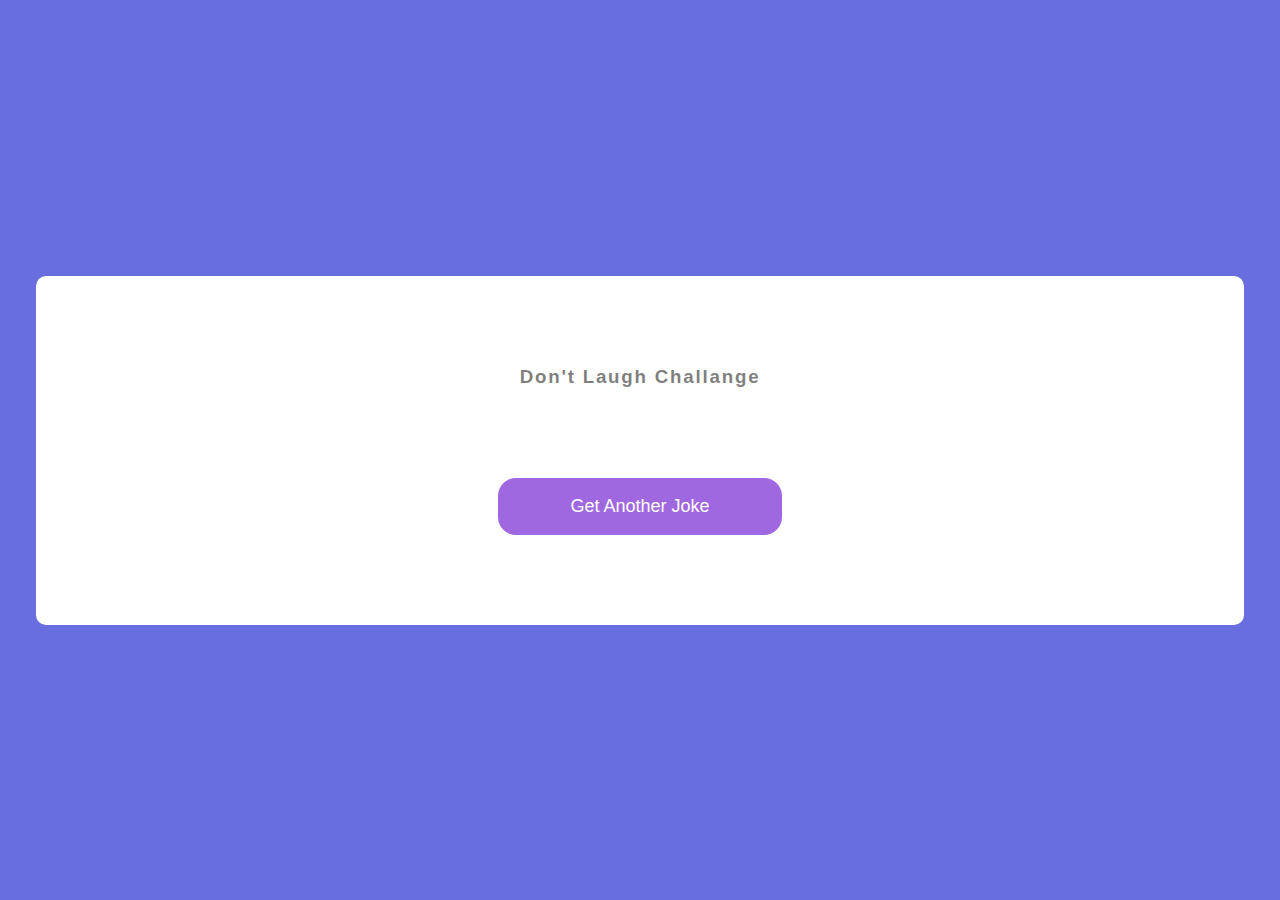
<file: 10)DadJokes/index.html>
<!DOCTYPE html>
<html lang="en">

<head>
    <meta charset="UTF-8">
    <meta http-equiv="X-UA-Compatible" content="IE=edge">
    <meta name="viewport" content="width=device-width, initial-scale=1.0">
    <title>Dad Jokes</title>
    <link rel="stylesheet" href="style.css">
</head>

<body>
    <main>
        <h3>Don't Laugh Challange</h3>
        <div id="joke" class="joke">

        </div>

        <button id="jokeBtn" class="btn">Get Another Joke</button>
    </main>



    <script src="script.js"></script>
</body>

</html>
</file>
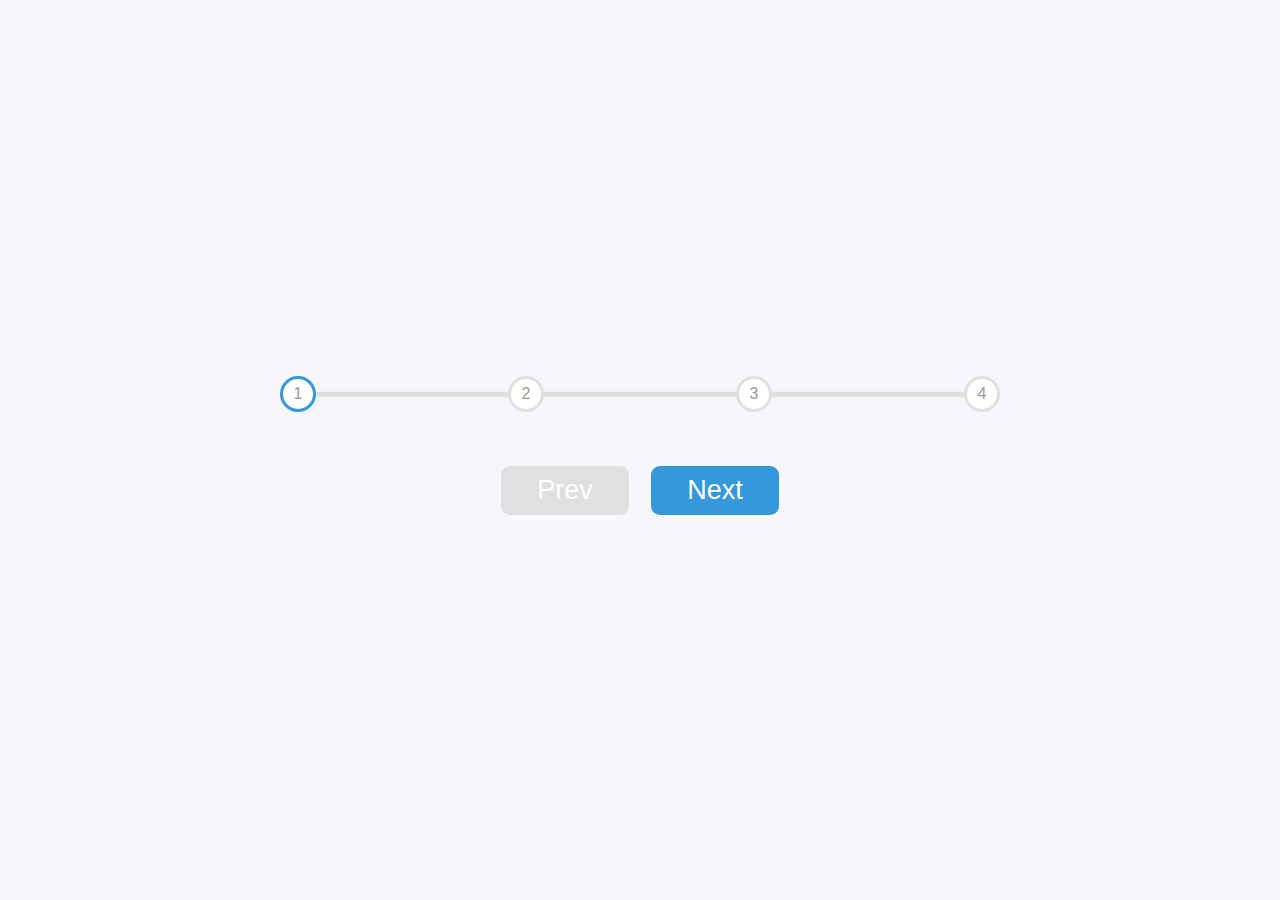
<file: 2)ProgressSteps/index.html>
<!DOCTYPE html>
<html lang="en">
<head>
    <meta charset="UTF-8">
    <meta http-equiv="X-UA-Compatible" content="IE=edge">
    <meta name="viewport" content="width=device-width, initial-scale=1.0">
    <title>Progress Steps</title>
    <link rel="stylesheet" href="style.css">
</head>
<body>
    <main>
        <div id="progress-container">
            <div class="progress"></div>
            <div class="circle active">1</div>
            <div class="circle">2</div>
            <div class="circle">3</div>
            <div class="circle">4</div>
        </div>

        <button class="btn" id="prev" type="button" disabled>Prev</button>
        <button class="btn" id="next" type="button">Next</button>
    </main>


    <script src="script.js"></script>
</body>
</html>
</file>
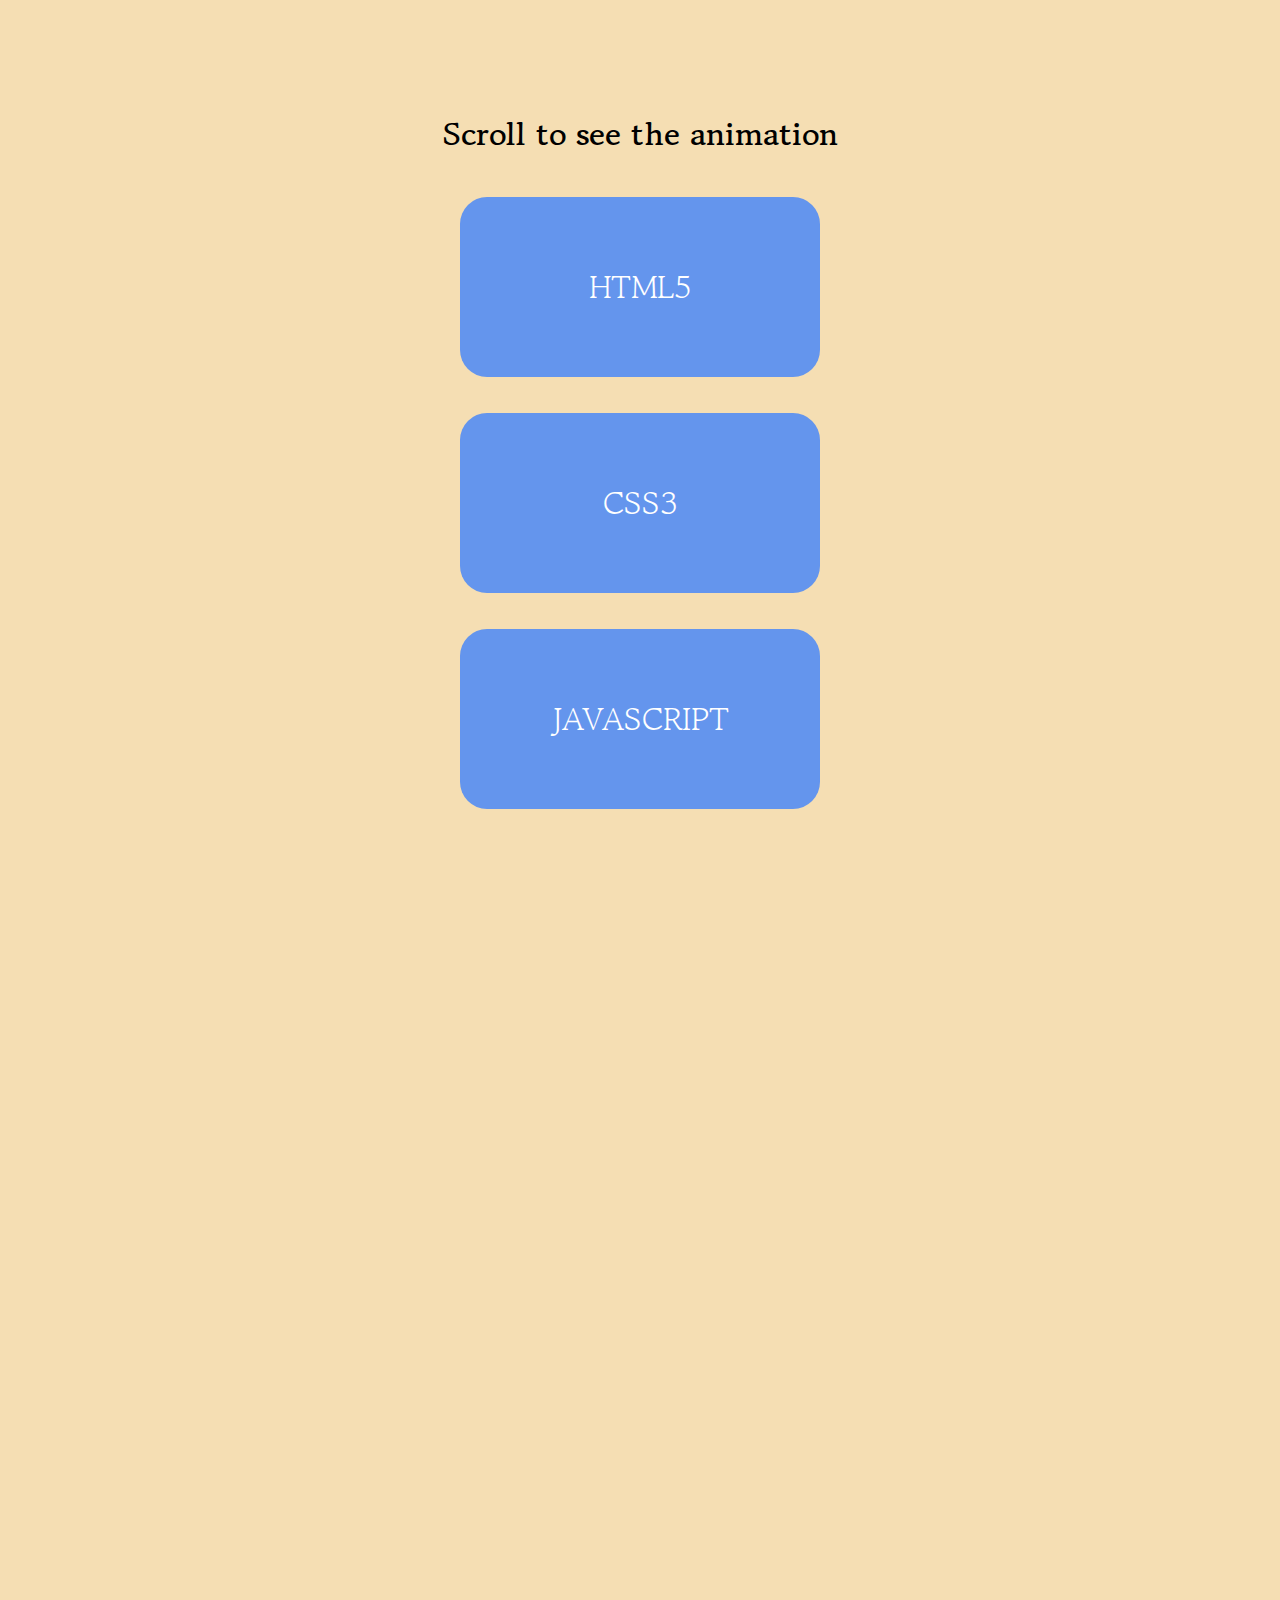
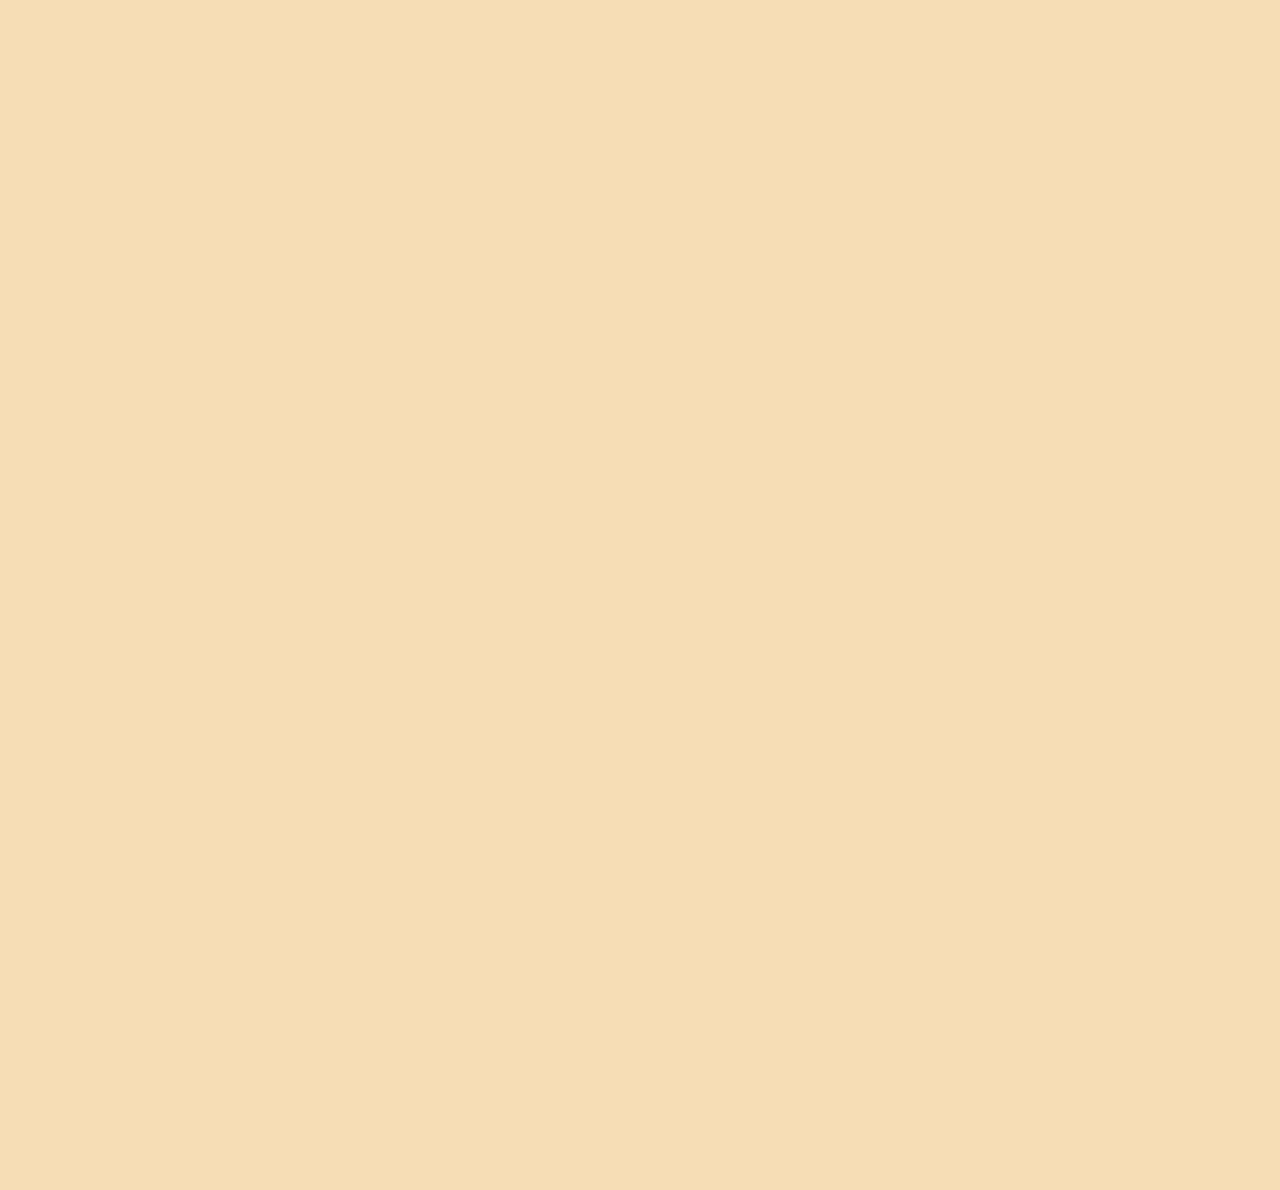
<file: 6)ScrollAnimation/index.html>
<!DOCTYPE html>
<html lang="en">
<head>
    <meta charset="UTF-8">
    <meta http-equiv="X-UA-Compatible" content="IE=edge">
    <meta name="viewport" content="width=device-width, initial-scale=1.0">
    <title>Scroll Animation</title>
    <link rel="stylesheet" href="style.css">
</head>
<body>

    <h1>Scroll to see the animation</h1>
    <div class="content active">HTML5</div>
    <div class="content active">CSS3</div>
    <div class="content active">JAVASCRIPT</div>
    <div class="content ">Bootstrap4</div>
    <div class="content">React JS</div>
    <div class="content">NodeJS</div>
    <div class="content">SASS</div>


    <script src="script.js"></script>
</body>
</html>
</file>
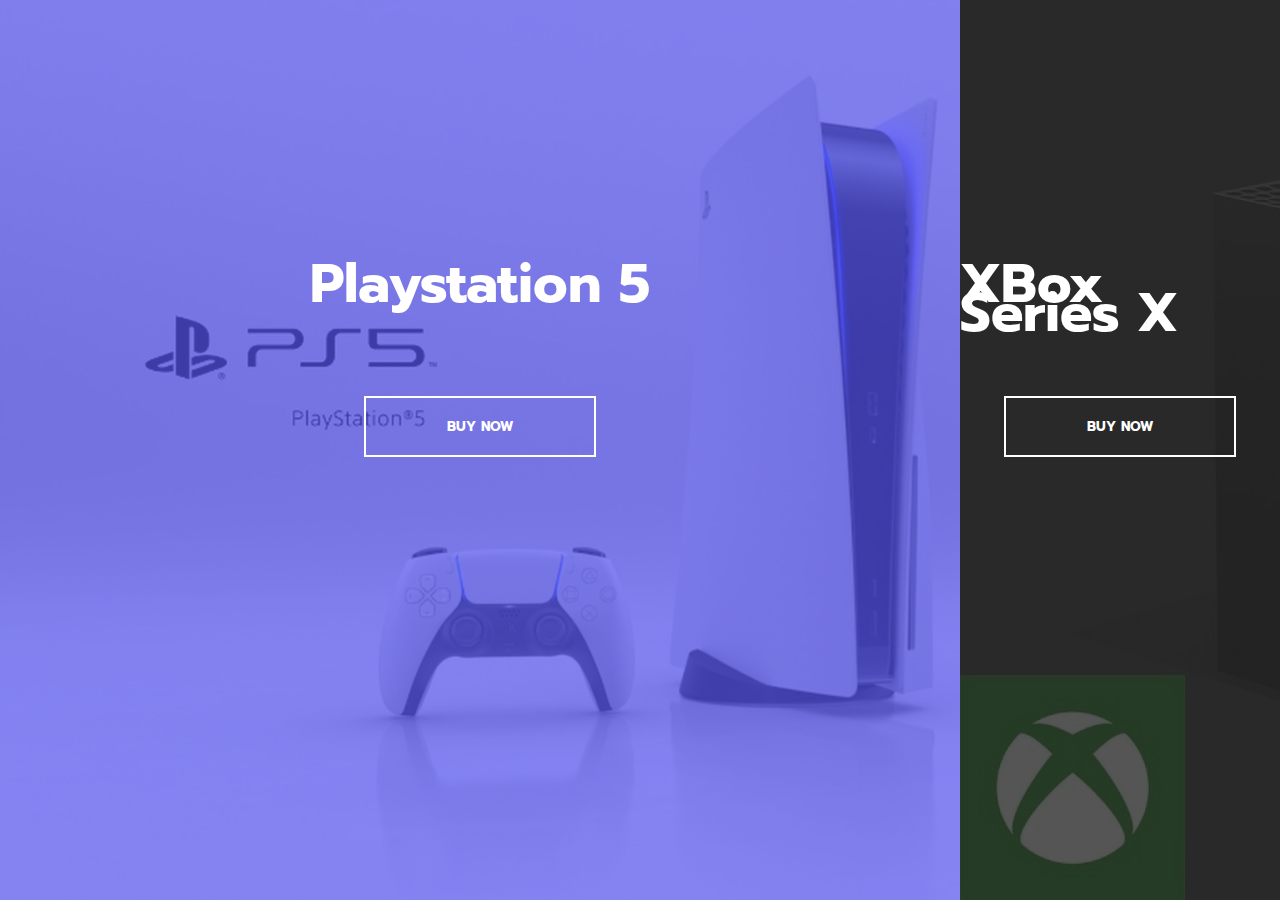
<file: 7)SplitLandingPage/index.html>
<!DOCTYPE html>
<html lang="en">
<head>
    <meta charset="UTF-8">
    <meta http-equiv="X-UA-Compatible" content="IE=edge">
    <meta name="viewport" content="width=device-width, initial-scale=1.0">
    <title>Split Landing Page</title>
    <link rel="stylesheet" href="style.css">
</head>
<body>
    <div class="content left">
        <h2 id="ps">Playstation 5</h2>
        <button id="ps-button" type="button">Buy Now</button>
    </div>
    
    <div class="content right">
        <h2 id="xbox">XBox Series X</h2>
        <button id="xbox-button" type="button">Buy Now</button>
    </div>

    <script src="script.js"></script>
</body>
</html>
</file>
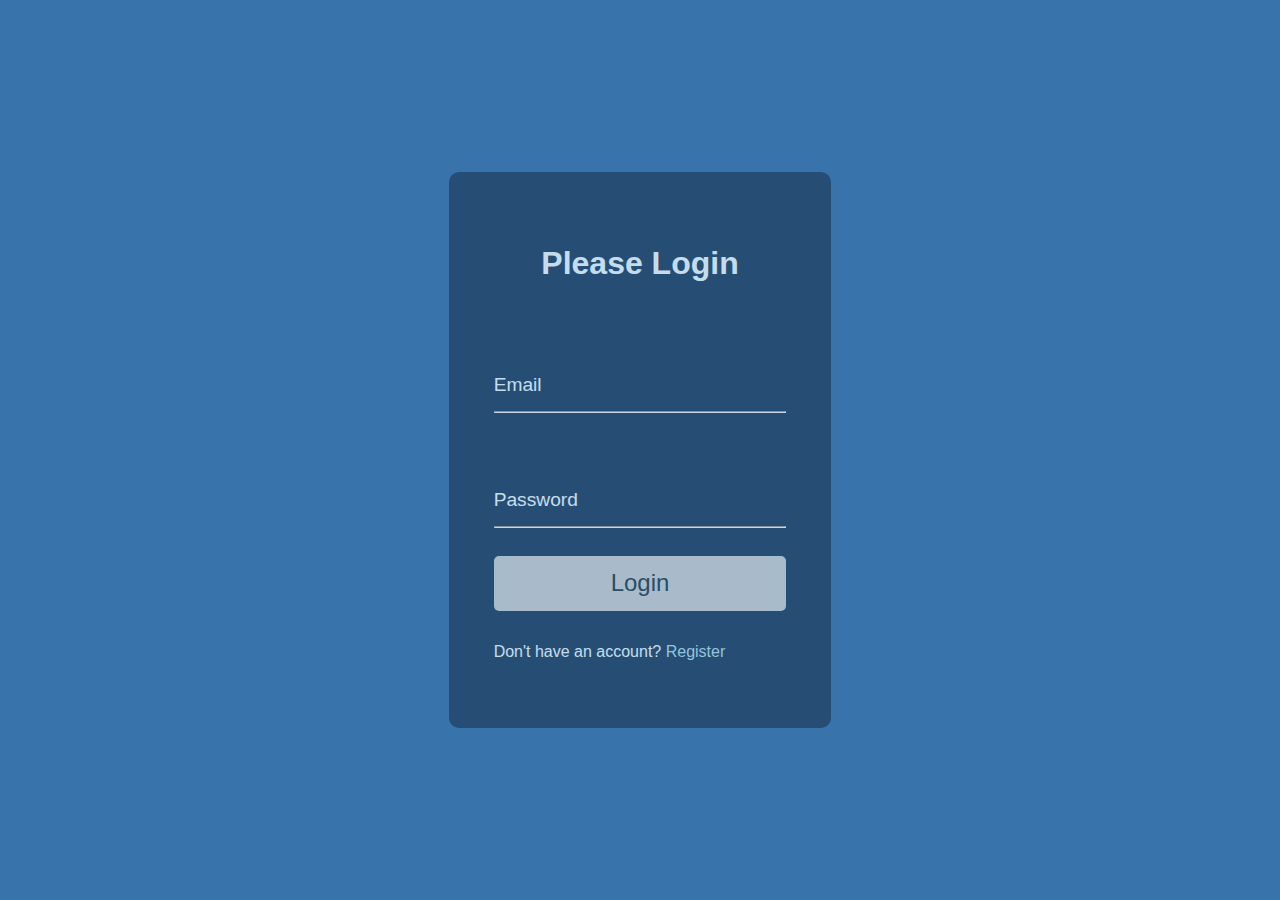
<file: 8)FormWaweAnimation/index.html>
<!DOCTYPE html>
<html lang="en">
<head>
    <meta charset="UTF-8">
    <meta http-equiv="X-UA-Compatible" content="IE=edge">
    <meta name="viewport" content="wclassth=device-width, initial-scale=1.0">
    <link rel="stylesheet" href="style.css">
    <title>Form Wave Animation</title>
</head>
<body>
    <main>
        <h3>Please Login</h3>
        <form>
            <div class="form--label">
                <label for="email" class="email" >Email</label><br>
                <input type="email" class="e-mail" name="email">
                <hr>
            </div>
            <div class="form--label">
                <label for="password" class="password" >Password</label><br>
                <input type="password" class="pass-word" name="password">
                <hr>
            </div>
            <button type="button">Login</button>
        </form>
        <p>Don't have an account? <a href="#">Register</a></p>
    </main>
    <script src="script.js"></script>
</body>
</html>
</file>
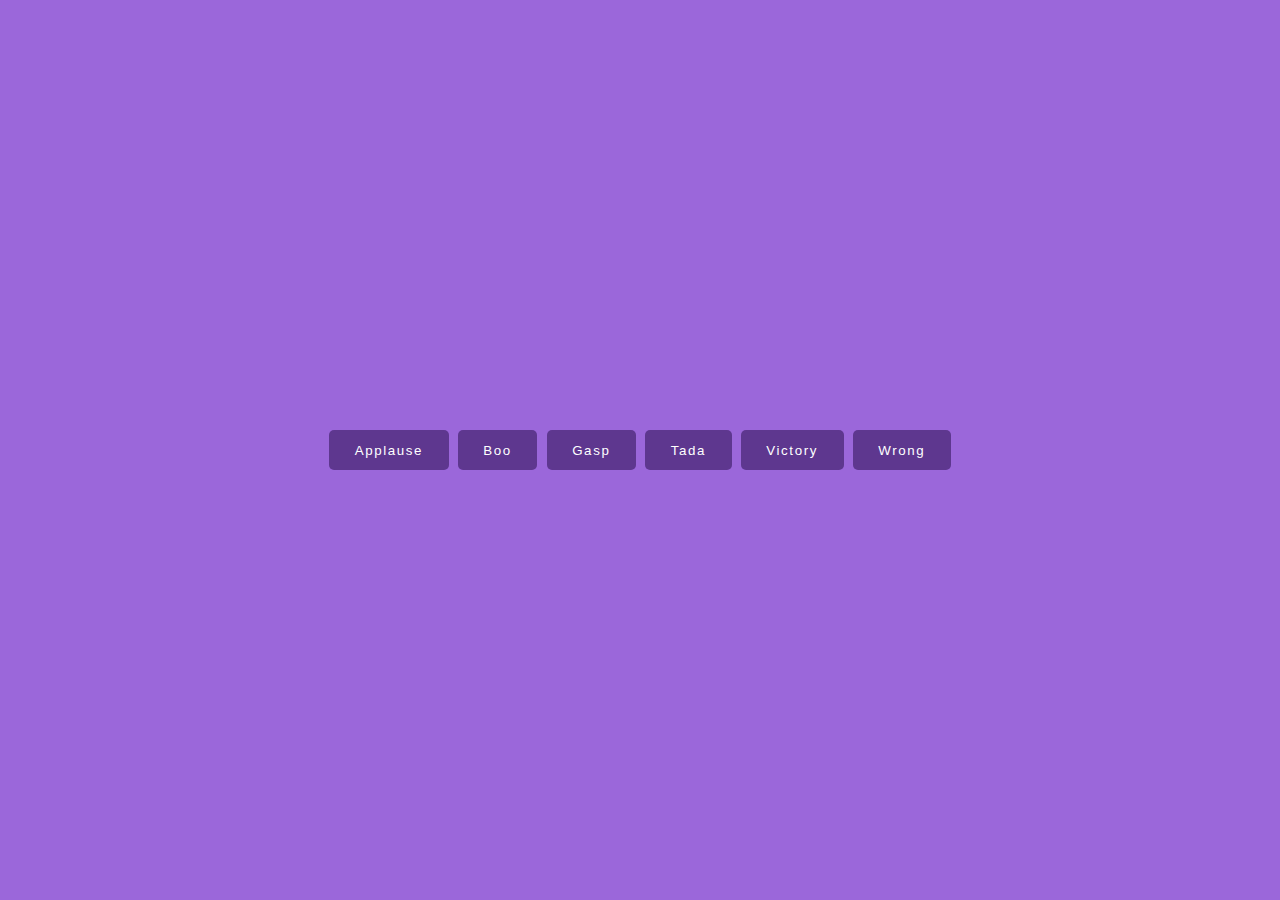
<file: 9)SoundBoard/index.html>
<!DOCTYPE html>
<html lang="en">

<head>
    <meta charset="UTF-8">
    <meta http-equiv="X-UA-Compatible" content="IE=edge">
    <meta name="viewport" content="width=device-width, initial-scale=1.0">
    <title>Sound Board</title>
    <link rel="stylesheet" href="style.css">
</head>

<body>
    <main>
        <audio id="Applause" src="sounds/sound-board_sounds_applause.mp3"></audio>
        <audio id="Boo" src="sounds/sound-board_sounds_boo.mp3"></audio>
        <audio id="Gasp" src="sounds/sound-board_sounds_gasp.mp3"></audio>
        <audio id="Tada" src="sounds/sound-board_sounds_tada.mp3"></audio>
        <audio id="Victory" src="sounds/sound-board_sounds_victory.mp3"></audio>
        <audio id="Wrong" src="sounds/sound-board_sounds_wrong.mp3"></audio>
    </main>

    <div id="buttons">
        
    </div>



    <script src="script.js"></script>
</body>

</html>
</file>
<file: 10)DadJokes/style.css>
* {
  -webkit-box-sizing: border-box;
          box-sizing: border-box;
}

body {
  background-color: #686de0;
  display: -webkit-box;
  display: -ms-flexbox;
  display: flex;
  -webkit-box-orient: vertical;
  -webkit-box-direction: normal;
      -ms-flex-direction: column;
          flex-direction: column;
  -webkit-box-pack: center;
      -ms-flex-pack: center;
          justify-content: center;
  -webkit-box-align: center;
      -ms-flex-align: center;
          align-items: center;
  height: 100vh;
  overflow: hidden;
  margin: 0;
  font-family: Arial, Helvetica, sans-serif;
  padding: 4vh;
}

main {
  background-color: #fff;
  border-radius: 10px;
  padding: 10vh 4vh;
  text-align: center;
  max-width: 100%;
  width: 160vh;
}

h3 {
  margin: 0;
  opacity: 0.5;
  letter-spacing: 0.2vh;
}

.joke {
  font-size: 6vh;
  letter-spacing: 0.1vh;
  line-height: 8vh;
  margin: 10vh auto;
  max-width: 120vh;
}

.btn {
  background-color: #9F68E0;
  border: none;
  color: white;
  border-radius: 2vh;
  padding: 2vh 8vh;
  cursor: pointer;
  font-size: large;
}

.btn:focus {
  outline: none;
}

.btn:active {
  -webkit-transform: scale(0.98);
          transform: scale(0.98);
}
/*# sourceMappingURL=style.css.map */
</file>
<file: 2)ProgressSteps/style.css>
*{
    box-sizing: border-box;
    
}

:root{
    --line-border-fill: #3498db;
    --line-border-empty: #e0e0e0
}

body{
    background-color: #f6f7fb;
    display: flex;
    flex-direction: column;
    align-items: center;
    justify-content: center;
    margin: 0;
    height: 100vh;
    overflow: hidden;
    font-family: Arial, Helvetica, sans-serif;
}

main{
    text-align: center;
}

#progress-container{
    display: flex;
    justify-content: space-between;
    position: relative;
    margin-bottom: 5vh;
    max-width: 100%;
    width: 80vh;
}

#progress-container::before{
    content: "";
    background-color: var(--line-border-empty);
    position: absolute;
    top: 50%;
    left: 0;
    width: 100%;
    height: 0.5vh;
    transform: translateY(-50%);
    z-index: -1;
}

.progress{
    background-color: var(--line-border-fill);
    position: absolute;
    top: 50%;
    left: 0;
    width: 0%;
    height: 0.5vh;
    transform: translateY(-50%);
    z-index: -1;
    transition: 0.4s ease ;

}

.circle{
    background-color: #fff;
    color: #999;
    border-radius: 50%;
    height: 4vh;
    width: 4vh;
    display: flex;
    align-items: center;
    justify-content: center;
   border: 3px solid var(--line-border-empty);
   transition: 0.4s ease;
}

.circle.active{
    border-color: var(--line-border-fill);
}

.btn{
    background-color: var(--line-border-fill);
    color: #fff;
    border: none;
    border-radius: 1vh;
    padding: 1vh 4vh;
    cursor: pointer;
    margin: 1vh;
    font-size: 3vh;
}

.btn:active{
    transform: scale(0.98);
}

.btn:focus{
    outline: none;
}

.btn:disabled{
    background-color: var(--line-border-empty);
}
</file>
<file: 6)ScrollAnimation/style.css>
@import url("https://fonts.googleapis.com/css2?family=Gowun+Batang:wght@700&display=swap");
* {
  -webkit-box-sizing: border-box;
          box-sizing: border-box;
}

body {
  display: -webkit-box;
  display: -ms-flexbox;
  display: flex;
  -webkit-box-orient: vertical;
  -webkit-box-direction: normal;
      -ms-flex-direction: column;
          flex-direction: column;
  -webkit-box-pack: start;
      -ms-flex-pack: start;
          justify-content: flex-start;
  -webkit-box-align: center;
      -ms-flex-align: center;
          align-items: center;
  min-height: 300vh;
  overflow-x: hidden;
  margin: 10vh 0 0;
  font-family: 'Gowun Batang', serif;
  background-color: wheat;
}

.content {
  display: -webkit-box;
  display: -ms-flexbox;
  display: flex;
  -webkit-box-pack: center;
      -ms-flex-pack: center;
          justify-content: center;
  -webkit-box-align: center;
      -ms-flex-align: center;
          align-items: center;
  width: 40vh;
  height: 20vh;
  margin: 2vh;
  background-color: cornflowerblue;
  border-radius: 3vh;
  color: white;
  font-size: xx-large;
  cursor: pointer;
  -webkit-transform: translateX(-400%);
          transform: translateX(-400%);
  -webkit-transition: -webkit-transform 1s ease-in-out;
  transition: -webkit-transform 1s ease-in-out;
  transition: transform 1s ease-in-out;
  transition: transform 1s ease-in-out, -webkit-transform 1s ease-in-out;
}

.content:hover {
  font-size: 5vh;
  text-decoration: underline;
  background-color: yellowgreen;
  -webkit-box-shadow: 1vh 2vh #888888;
          box-shadow: 1vh 2vh #888888;
}

.active {
  -webkit-transform: translateX(0);
          transform: translateX(0);
}
/*# sourceMappingURL=style.css.map */
</file>
<file: 7)SplitLandingPage/style.css>
@import url("https://fonts.googleapis.com/css2?family=Prompt:wght@200&display=swap");
* {
  -webkit-box-sizing: border-box;
          box-sizing: border-box;
  font-family: 'Prompt', sans-serif;
}

body {
  margin: 0;
  display: -webkit-box;
  display: -ms-flexbox;
  display: flex;
  -webkit-box-orient: horizontal;
  -webkit-box-direction: normal;
      -ms-flex-direction: row;
          flex-direction: row;
  -webkit-box-pack: center;
      -ms-flex-pack: center;
          justify-content: center;
  -webkit-box-align: center;
      -ms-flex-align: center;
          align-items: center;
  height: 100vh;
  line-height: 1.8rem;
  overflow: hidden;
}

.content {
  margin: 0;
  display: -webkit-box;
  display: -ms-flexbox;
  display: flex;
  -webkit-box-orient: vertical;
  -webkit-box-direction: normal;
      -ms-flex-direction: column;
          flex-direction: column;
  -webkit-box-pack: start;
      -ms-flex-pack: start;
          justify-content: flex-start;
  -webkit-box-align: center;
      -ms-flex-align: center;
          align-items: center;
  height: 100vh;
  line-height: 1.8rem;
  overflow: hidden;
  width: 50%;
  font-size: 4vh;
  color: #fff;
  -webkit-transition: all 1s ease-in-out;
  transition: all 1s ease-in-out;
  -webkit-transition-delay: 0.3s;
          transition-delay: 0.3s;
}

.left {
  position: relative;
  background-image: url(img/ps.jpg);
  background-repeat: no-repeat;
  background-size: cover;
}

.left::before {
  position: absolute;
  content: "";
  height: 100%;
  width: 100%;
  background-color: rgba(87, 84, 236, 0.7);
}

.right {
  position: relative;
  background-image: url(img/xbox.jpg);
  background-repeat: no-repeat;
  background-size: cover;
}

.right::before {
  position: absolute;
  content: "";
  display: block;
  height: 100%;
  width: 100%;
  background-color: rgba(43, 43, 43, 0.8);
}

h2 {
  position: absolute;
  margin-top: 30vh;
  color: #fff;
}

button {
  position: absolute;
  margin-top: 44vh;
  background-color: transparent;
  color: #fff;
  border: 2px solid #fff;
  padding: 2vh 9vh;
  font-weight: bolder;
  text-transform: uppercase;
  font-size: 1.5vh;
  cursor: pointer;
}

button:hover {
  font-size: 2vh;
}

#ps-button:hover {
  background-color: #5754ec;
  border: none;
}

#xbox-button:hover {
  background-color: #1c7a1c;
  border: none;
}

.active {
  background-repeat: no-repeat;
  background-size: cover;
  width: 150%;
}

.passive {
  background-repeat: no-repeat;
  background-size: cover;
  width: 50%;
}
/*# sourceMappingURL=style.css.map */
</file>
<file: 8)FormWaweAnimation/style.css>
* {
  -webkit-box-sizing: border-box;
          box-sizing: border-box;
  font-family: Arial, Helvetica, sans-serif;
}

body {
  display: -webkit-box;
  display: -ms-flexbox;
  display: flex;
  -webkit-box-align: center;
      -ms-flex-align: center;
          align-items: center;
  -webkit-box-pack: center;
      -ms-flex-pack: center;
          justify-content: center;
  -webkit-box-orient: vertical;
  -webkit-box-direction: normal;
      -ms-flex-direction: column;
          flex-direction: column;
  overflow: hidden;
  height: 100vh;
  margin: 0;
  line-height: 1.8rem;
  background-color: #3874AB;
}

main {
  background-color: #224567;
  padding: 5vh;
  color: #e8f6ff;
  min-width: 40vh;
  opacity: 0.8;
  font-size: 1.2rem;
  border-radius: 10px;
}

main h3 {
  text-align: center;
  font-size: 2rem;
  margin-bottom: 3rem;
}

main .form--label {
  position: relative;
  padding: 2vh 0;
}

main .form--label input {
  background-color: transparent;
  border: none;
  outline: none;
  color: #e8f6ff;
  font-size: 1rem;
  min-width: 100%;
}

main .form--label label {
  position: absolute;
  top: 5vh;
  z-index: 100;
}

button {
  padding: 1.5vh 13vh;
  font-size: 1.5rem;
  width: 100%;
  cursor: pointer;
  opacity: 0.8;
  border: none;
  outline: none;
  border-radius: 5px;
  color: #264554;
}

button:hover {
  opacity: 1;
  background-color: darkorange;
  color: #e8f6ff;
}

button:active {
  -webkit-transform: scale(0.98);
          transform: scale(0.98);
}

p {
  font-size: 1rem;
  margin-top: 3vh;
}

p a {
  text-decoration: none;
  color: lightblue;
}

.focuss {
  position: inherit;
  -webkit-transform: translateY(-100%);
          transform: translateY(-100%);
  -webkit-transition: -webkit-transform 1s ease-in-out;
  transition: -webkit-transform 1s ease-in-out;
  transition: transform 1s ease-in-out;
  transition: transform 1s ease-in-out, -webkit-transform 1s ease-in-out;
}

.focussdiv {
  color: lightblue;
}
/*# sourceMappingURL=style.css.map */
</file>
<file: 9)SoundBoard/style.css>
* {
  -webkit-box-sizing: border-box;
          box-sizing: border-box;
}

body {
  display: -webkit-box;
  display: -ms-flexbox;
  display: flex;
  -webkit-box-orient: vertical;
  -webkit-box-direction: normal;
      -ms-flex-direction: column;
          flex-direction: column;
  -webkit-box-pack: center;
      -ms-flex-pack: center;
          justify-content: center;
  -webkit-box-align: center;
      -ms-flex-align: center;
          align-items: center;
  text-align: center;
  margin: 0;
  overflow: hidden;
  height: 100vh;
  background-color: #9b67da;
  font-family: 'Trebuchet MS', 'Lucida Sans Unicode', 'Lucida Grande', 'Lucida Sans', Arial, sans-serif;
  font-size: x-large;
}

#buttons {
  display: -webkit-box;
  display: -ms-flexbox;
  display: flex;
  -webkit-box-pack: space-evenly;
      -ms-flex-pack: space-evenly;
          justify-content: space-evenly;
  width: 50%;
}

#buttons button {
  color: white;
  background-color: #5e378f;
  padding: 2% 4%;
  border: none;
  border-radius: 5px;
  letter-spacing: 0.1rem;
  cursor: pointer;
  outline: none;
}

#buttons button:hover {
  opacity: 0.9;
}

#buttons button:focus {
  -webkit-transform: scale(0.9);
          transform: scale(0.9);
  background-color: orangered;
}
/*# sourceMappingURL=style.css.map */
</file>
